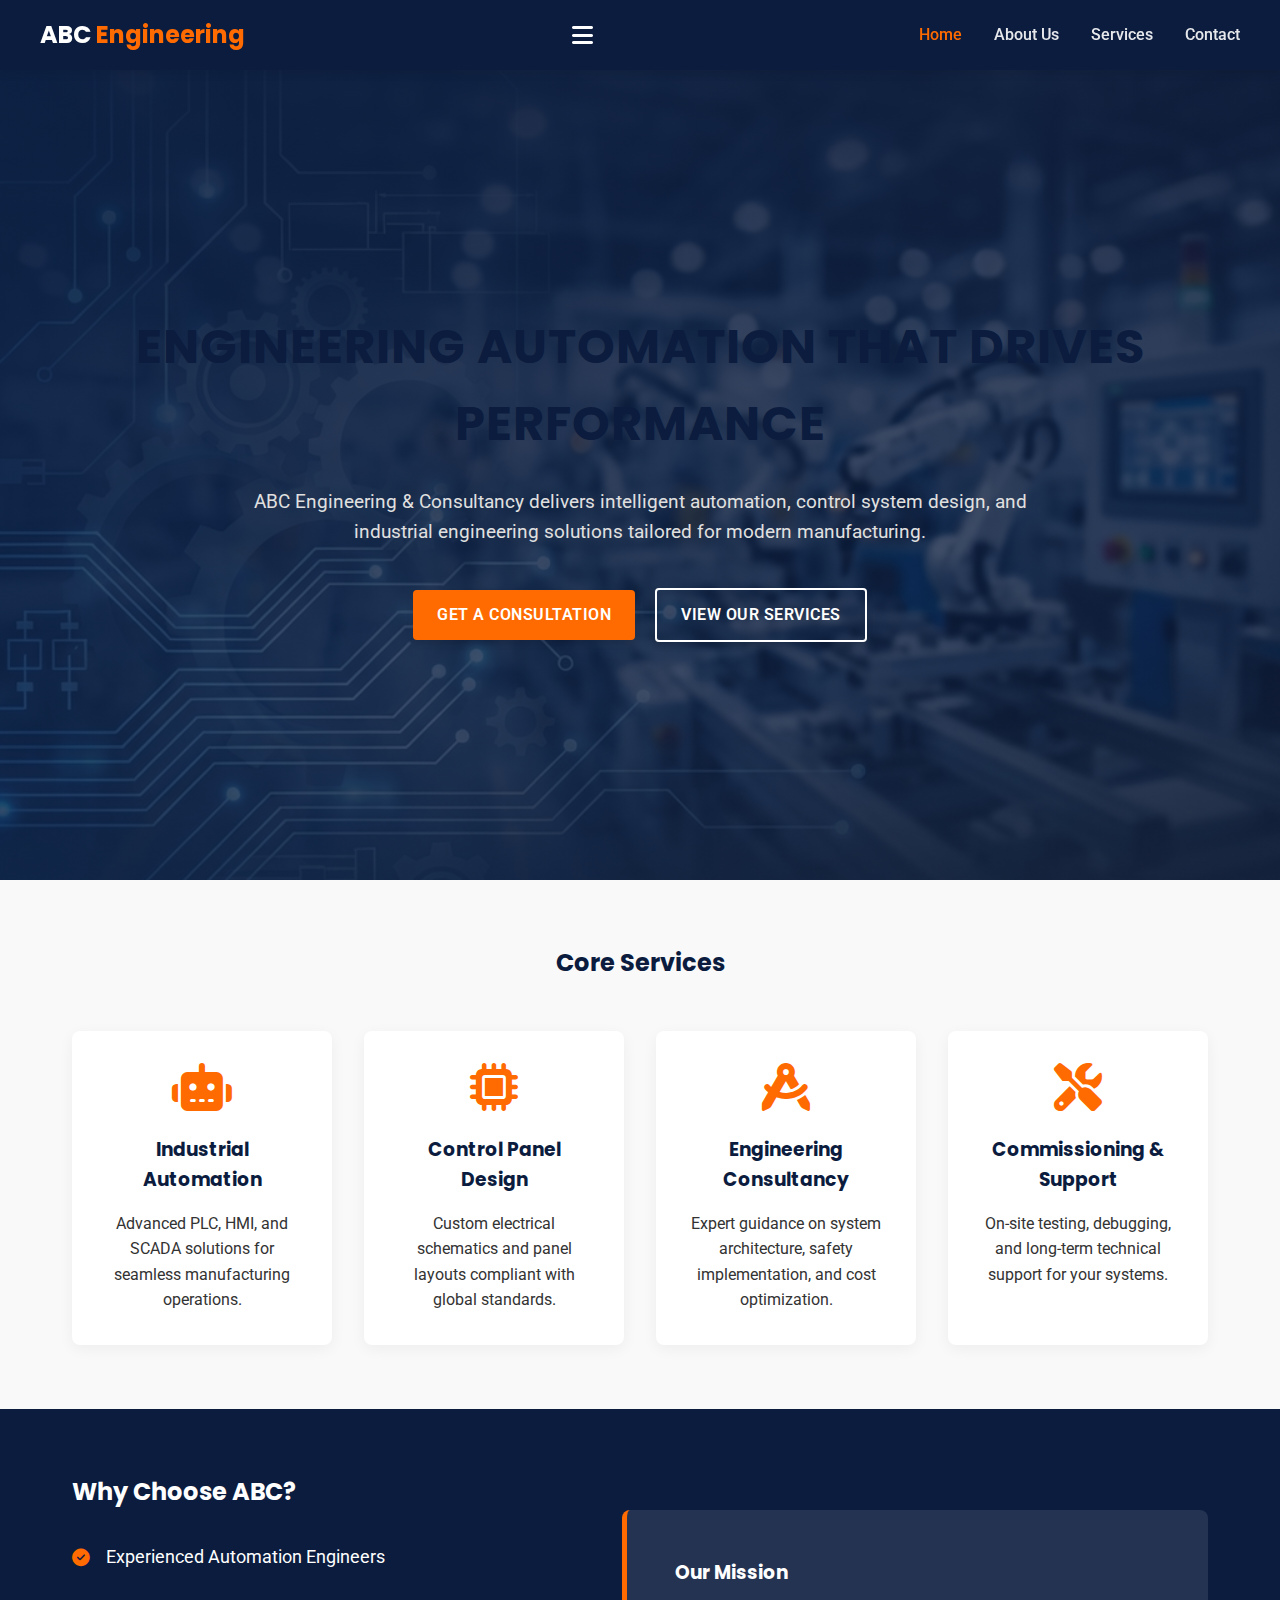
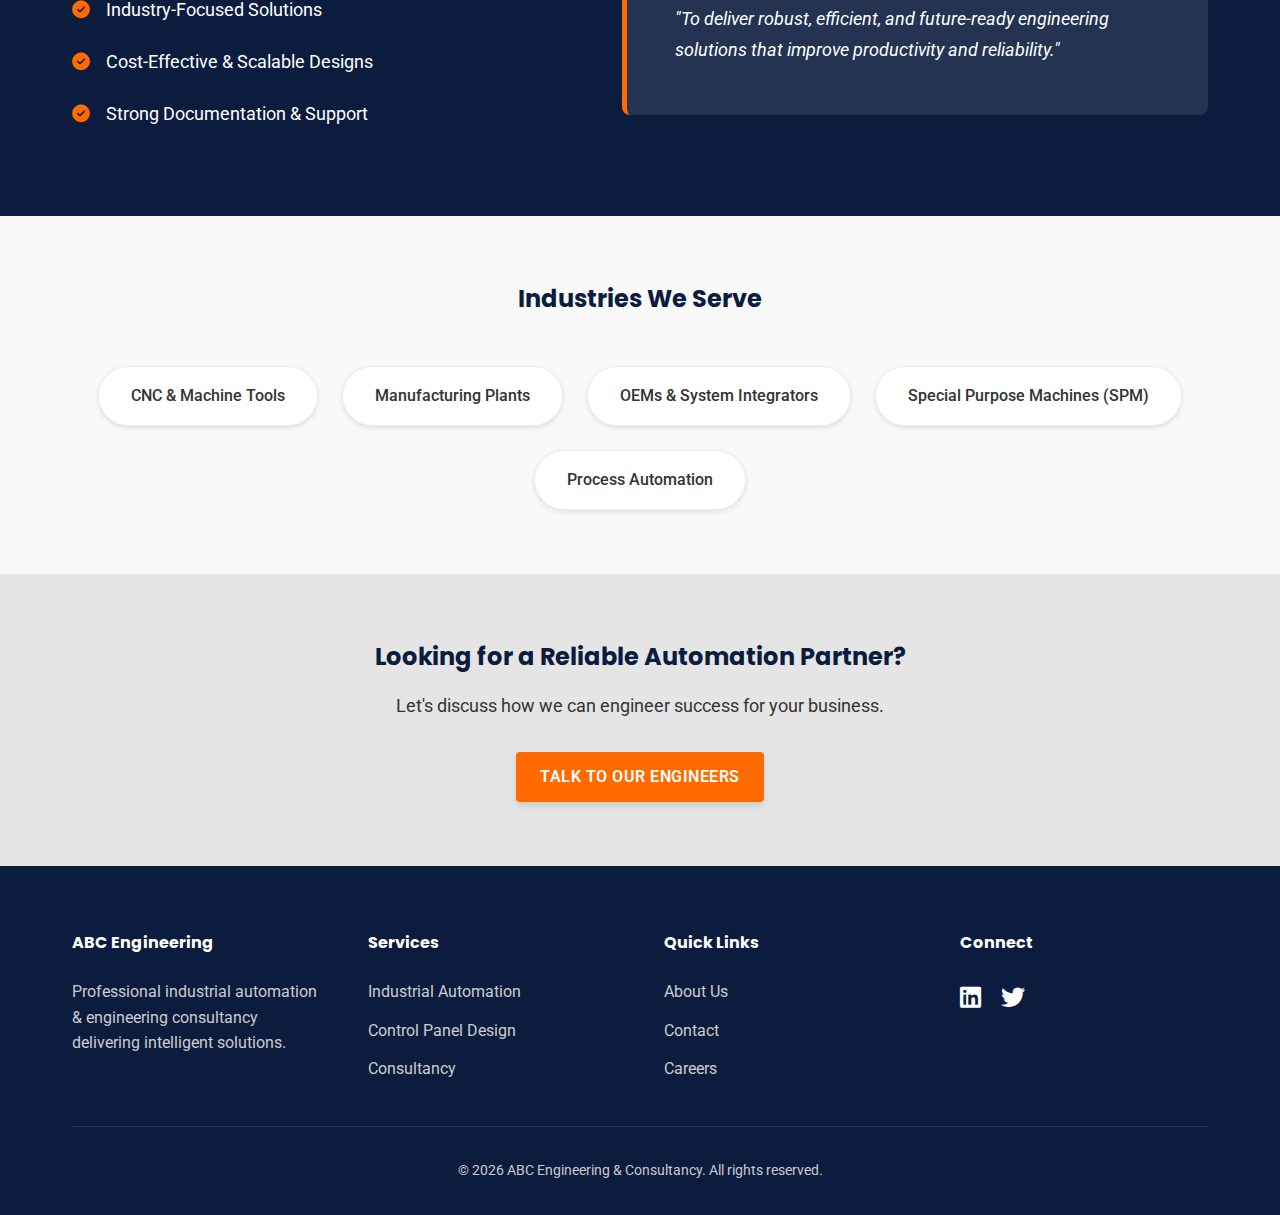
<file: index.html>
<!DOCTYPE html>
<html lang="en">
<head>
    <meta charset="UTF-8">
    <meta name="viewport" content="width=device-width, initial-scale=1.0">
    <title>ABC Engineering & Consultancy | Industrial Automation Solutions</title>
    <!-- Google Fonts -->
    <link rel="preconnect" href="https://fonts.googleapis.com">
    <link rel="preconnect" href="https://fonts.gstatic.com" crossorigin>
    <link href="https://fonts.googleapis.com/css2?family=Poppins:wght@400;500;600;700&family=Roboto:wght@300;400;500;700&display=swap" rel="stylesheet">
    <!-- Font Awesome -->
    <link rel="stylesheet" href="https://cdnjs.cloudflare.com/ajax/libs/font-awesome/6.4.0/css/all.min.css">
    <!-- Custom CSS -->
    <link rel="stylesheet" href="css/style.css">
</head>
<body>
    <!-- Header -->
    <header>
        <div class="container navbar">
            <a href="index.html" class="logo">ABC <span>Engineering</span></a>
            <div class="mobile-menu-btn">
                <i class="fas fa-bars"></i>
            </div>
            <nav class="nav-links">
                <a href="index.html" class="active">Home</a>
                <a href="about.html">About Us</a>
                <a href="services.html">Services</a>
                <a href="contact.html">Contact</a>
            </nav>
        </div>
    </header>

    <!-- Hero Section -->
    <section class="hero" style="background: linear-gradient(rgba(11, 28, 62, 0.85), rgba(11, 28, 62, 0.7)), url('images/hero_bg.png'); background-size: cover; background-position: center; height: 90vh; display: flex; align-items: center; color: white; text-align: center;">
        <div class="container">
            <h1 style="font-size: 3rem; margin-bottom: 1.5rem; text-transform: uppercase; letter-spacing: 1px;">Engineering Automation that Drives Performance</h1>
            <p style="font-size: 1.2rem; max-width: 800px; margin: 0 auto 2.5rem; color: #e0e0e0;">ABC Engineering & Consultancy delivers intelligent automation, control system design, and industrial engineering solutions tailored for modern manufacturing.</p>
            <div class="cta-group">
                <a href="contact.html" class="btn primary-btn" style="margin-right: 1rem;">Get a Consultation</a>
                <a href="services.html" class="btn secondary-btn">View Our Services</a>
            </div>
        </div>
    </section>

    <!-- Core Services Snapshot -->
    <section class="section-padding">
        <div class="container">
            <h2 style="text-align: center; margin-bottom: 3rem;">Core Services</h2>
            <div style="display: grid; grid-template-columns: repeat(auto-fit, minmax(240px, 1fr)); gap: 2rem;">
                <!-- Service 1 -->
                <div style="background: white; padding: 2rem; border-radius: 8px; box-shadow: 0 4px 15px rgba(0,0,0,0.05); text-align: center; transition: transform 0.3s ease;">
                    <i class="fas fa-robot" style="font-size: 3rem; color: var(--accent-color); margin-bottom: 1.5rem;"></i>
                    <h3>Industrial Automation</h3>
                    <p>Advanced PLC, HMI, and SCADA solutions for seamless manufacturing operations.</p>
                </div>
                <!-- Service 2 -->
                <div style="background: white; padding: 2rem; border-radius: 8px; box-shadow: 0 4px 15px rgba(0,0,0,0.05); text-align: center; transition: transform 0.3s ease;">
                    <i class="fas fa-microchip" style="font-size: 3rem; color: var(--accent-color); margin-bottom: 1.5rem;"></i>
                    <h3>Control Panel Design</h3>
                    <p>Custom electrical schematics and panel layouts compliant with global standards.</p>
                </div>
                <!-- Service 3 -->
                <div style="background: white; padding: 2rem; border-radius: 8px; box-shadow: 0 4px 15px rgba(0,0,0,0.05); text-align: center; transition: transform 0.3s ease;">
                    <i class="fas fa-drafting-compass" style="font-size: 3rem; color: var(--accent-color); margin-bottom: 1.5rem;"></i>
                    <h3>Engineering Consultancy</h3>
                    <p>Expert guidance on system architecture, safety implementation, and cost optimization.</p>
                </div>
                <!-- Service 4 -->
                <div style="background: white; padding: 2rem; border-radius: 8px; box-shadow: 0 4px 15px rgba(0,0,0,0.05); text-align: center; transition: transform 0.3s ease;">
                    <i class="fas fa-tools" style="font-size: 3rem; color: var(--accent-color); margin-bottom: 1.5rem;"></i>
                    <h3>Commissioning & Support</h3>
                    <p>On-site testing, debugging, and long-term technical support for your systems.</p>
                </div>
            </div>
        </div>
    </section>

    <!-- Why ABC Section -->
    <section class="section-padding" style="background-color: var(--primary-color); color: white;">
        <div class="container">
            <div style="display: flex; flex-wrap: wrap; align-items: center; gap: 4rem;">
                <div style="flex: 1;">
                    <h2 style="color: white; margin-bottom: 2rem;">Why Choose ABC?</h2>
                    <ul style="font-size: 1.1rem;">
                        <li style="margin-bottom: 1.5rem; display: flex; align-items: center;"><i class="fas fa-check-circle" style="color: var(--accent-color); margin-right: 1rem;"></i> Experienced Automation Engineers</li>
                        <li style="margin-bottom: 1.5rem; display: flex; align-items: center;"><i class="fas fa-check-circle" style="color: var(--accent-color); margin-right: 1rem;"></i> Industry-Focused Solutions</li>
                        <li style="margin-bottom: 1.5rem; display: flex; align-items: center;"><i class="fas fa-check-circle" style="color: var(--accent-color); margin-right: 1rem;"></i> Cost-Effective & Scalable Designs</li>
                        <li style="margin-bottom: 1.5rem; display: flex; align-items: center;"><i class="fas fa-check-circle" style="color: var(--accent-color); margin-right: 1rem;"></i> Strong Documentation & Support</li>
                    </ul>
                </div>
                <div style="flex: 1; background: rgba(255,255,255,0.1); padding: 3rem; border-radius: 8px; border-left: 5px solid var(--accent-color);">
                    <h3 style="color: white; margin-bottom: 1rem;">Our Mission</h3>
                    <p style="font-style: italic; font-size: 1.1rem; line-height: 1.8;">"To deliver robust, efficient, and future-ready engineering solutions that improve productivity and reliability."</p>
                </div>
            </div>
        </div>
    </section>

    <!-- Industries Served -->
    <section class="section-padding">
        <div class="container">
            <h2 style="text-align: center; margin-bottom: 3rem;">Industries We Serve</h2>
            <div style="display: flex; flex-wrap: wrap; justify-content: center; gap: 1.5rem;">
                <span style="background: white; padding: 1rem 2rem; box-shadow: 0 2px 5px rgba(0,0,0,0.1); border-radius: 50px; font-weight: 500; border: 1px solid #eee;">CNC & Machine Tools</span>
                <span style="background: white; padding: 1rem 2rem; box-shadow: 0 2px 5px rgba(0,0,0,0.1); border-radius: 50px; font-weight: 500; border: 1px solid #eee;">Manufacturing Plants</span>
                <span style="background: white; padding: 1rem 2rem; box-shadow: 0 2px 5px rgba(0,0,0,0.1); border-radius: 50px; font-weight: 500; border: 1px solid #eee;">OEMs & System Integrators</span>
                <span style="background: white; padding: 1rem 2rem; box-shadow: 0 2px 5px rgba(0,0,0,0.1); border-radius: 50px; font-weight: 500; border: 1px solid #eee;">Special Purpose Machines (SPM)</span>
                <span style="background: white; padding: 1rem 2rem; box-shadow: 0 2px 5px rgba(0,0,0,0.1); border-radius: 50px; font-weight: 500; border: 1px solid #eee;">Process Automation</span>
            </div>
        </div>
    </section>

    <!-- Call to Action -->
    <section style="background-color: var(--secondary-color); padding: 4rem 0; text-align: center;">
        <div class="container">
            <h2 style="margin-bottom: 1rem;">Looking for a Reliable Automation Partner?</h2>
            <p style="margin-bottom: 2rem; font-size: 1.1rem;">Let's discuss how we can engineer success for your business.</p>
            <a href="contact.html" class="btn primary-btn">Talk to Our Engineers</a>
        </div>
    </section>

    <!-- Footer -->
    <footer>
        <div class="container">
            <div class="footer-grid">
                <div class="footer-col">
                    <h4>ABC Engineering</h4>
                    <p>Professional industrial automation & engineering consultancy delivering intelligent solutions.</p>
                </div>
                <div class="footer-col">
                    <h4>Services</h4>
                    <ul class="footer-links">
                        <li><a href="services.html">Industrial Automation</a></li>
                        <li><a href="services.html">Control Panel Design</a></li>
                        <li><a href="services.html">Consultancy</a></li>
                    </ul>
                </div>
                <div class="footer-col">
                    <h4>Quick Links</h4>
                    <ul class="footer-links">
                        <li><a href="about.html">About Us</a></li>
                        <li><a href="contact.html">Contact</a></li>
                        <li><a href="#">Careers</a></li>
                    </ul>
                </div>
                <div class="footer-col">
                    <h4>Connect</h4>
                    <div class="social-icons">
                        <a href="#"><i class="fab fa-linkedin"></i></a>
                        <a href="#"><i class="fab fa-twitter"></i></a>
                    </div>
                </div>
            </div>
            <div class="copyright">
                <p>&copy; 2026 ABC Engineering & Consultancy. All rights reserved.</p>
            </div>
        </div>
    </footer>

    <script src="js/script.js"></script>
</body>
</html>
</file>
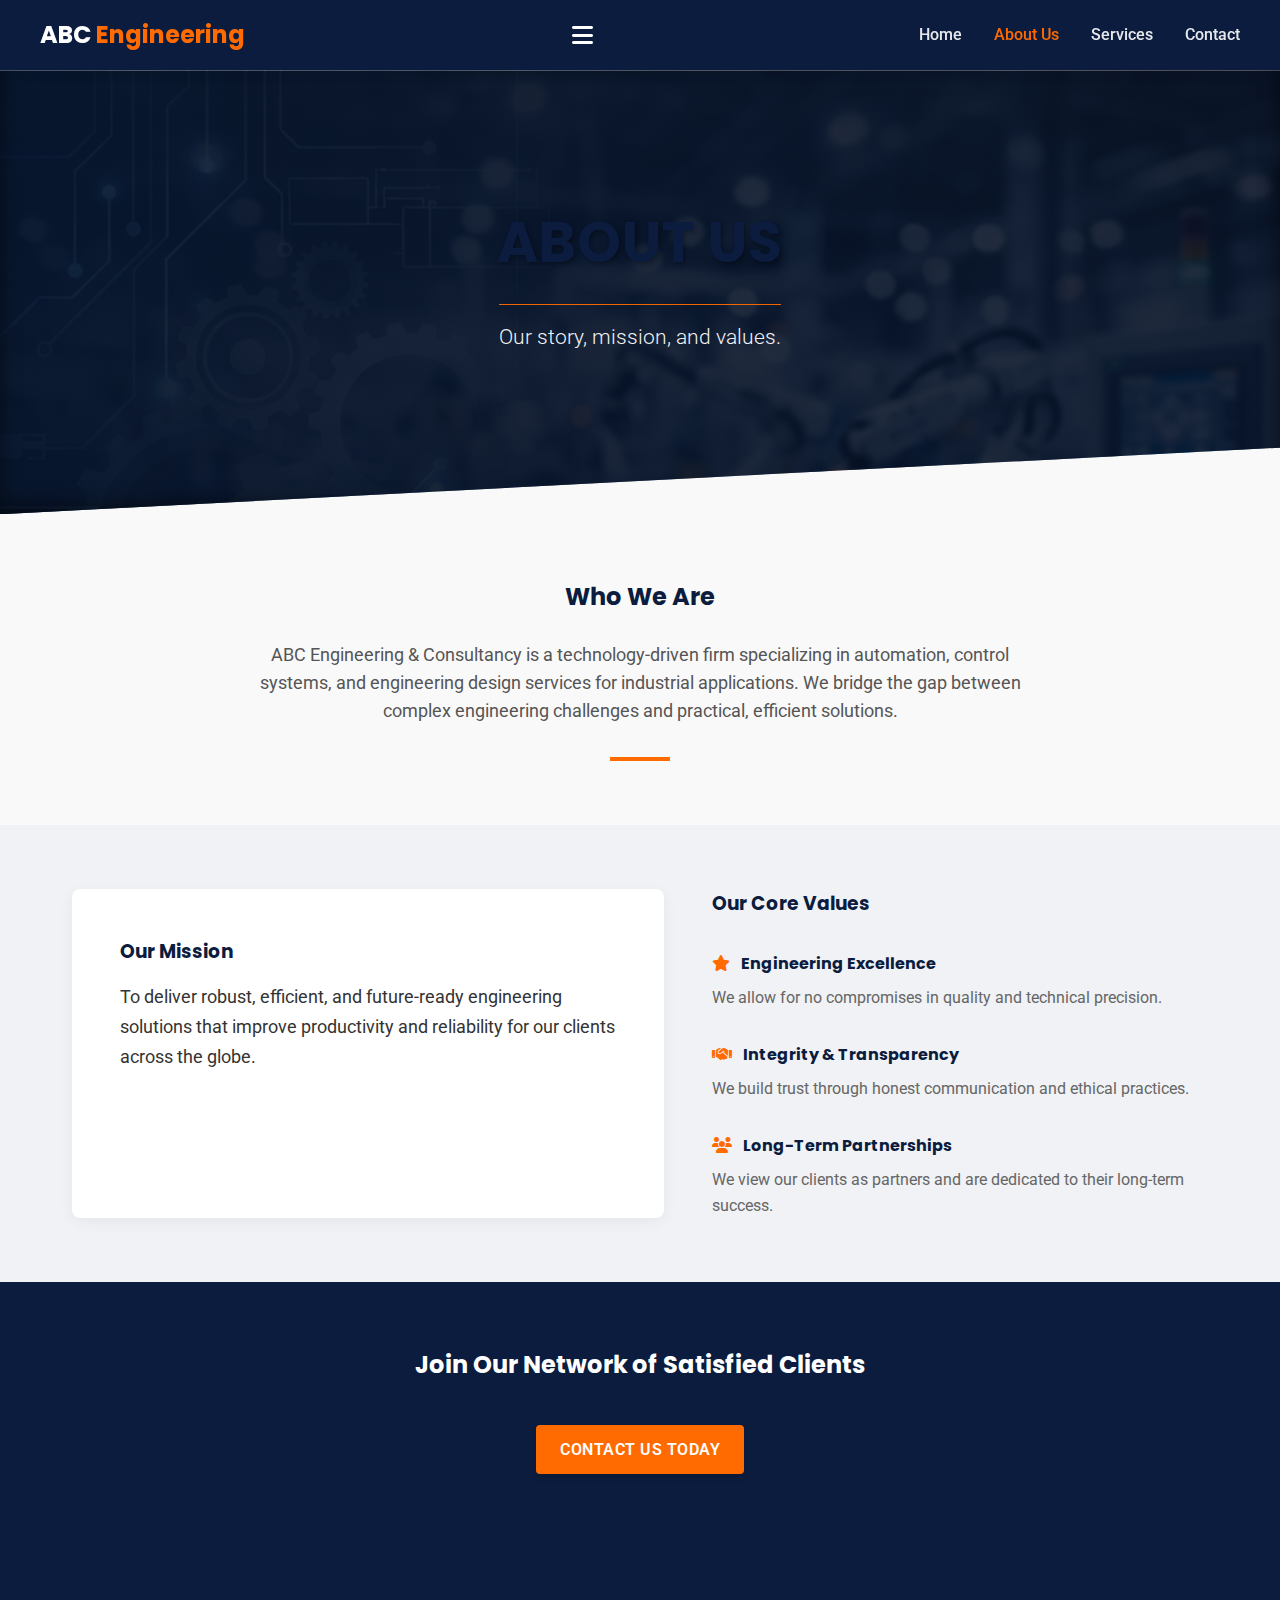
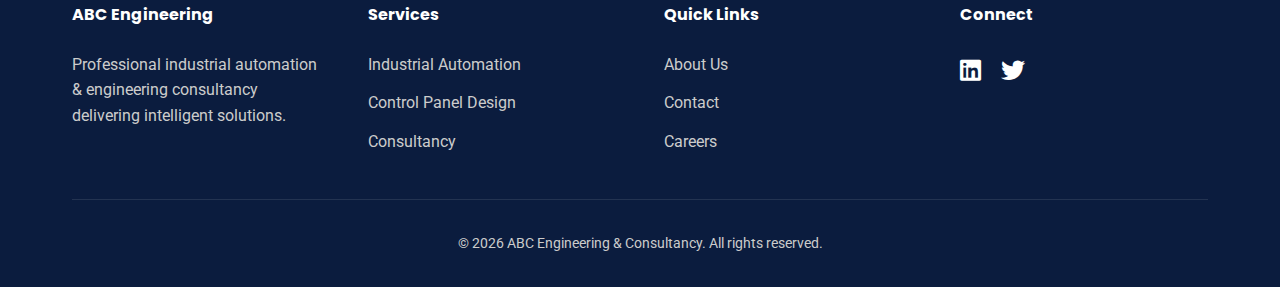
<file: about.html>
<!DOCTYPE html>
<html lang="en">

<head>
    <meta charset="UTF-8">
    <meta name="viewport" content="width=device-width, initial-scale=1.0">
    <title>About Us | ABC Engineering & Consultancy</title>
    <!-- Google Fonts -->
    <link rel="preconnect" href="https://fonts.googleapis.com">
    <link rel="preconnect" href="https://fonts.gstatic.com" crossorigin>
    <link
        href="https://fonts.googleapis.com/css2?family=Poppins:wght@400;500;600;700&family=Roboto:wght@300;400;500;700&display=swap"
        rel="stylesheet">
    <!-- Font Awesome -->
    <link rel="stylesheet" href="https://cdnjs.cloudflare.com/ajax/libs/font-awesome/6.4.0/css/all.min.css">
    <!-- Custom CSS -->
    <link rel="stylesheet" href="css/style.css">
</head>

<body>
    <!-- Header -->
    <header>
        <div class="container navbar">
            <a href="index.html" class="logo">ABC <span>Engineering</span></a>
            <div class="mobile-menu-btn">
                <i class="fas fa-bars"></i>
            </div>
            <nav class="nav-links">
                <a href="index.html">Home</a>
                <a href="about.html" class="active">About Us</a>
                <a href="services.html">Services</a>
                <a href="contact.html">Contact</a>
            </nav>
        </div>
    </header>

    <!-- Page Header -->
    <section class="page-header"
        style="background-color: var(--primary-color); padding: 4rem 0; color: white; text-align: center;">
        <div class="container">
            <h1>About Us</h1>
            <p>Our story, mission, and values.</p>
        </div>
    </section>

    <!-- Who We Are -->
    <section class="section-padding">
        <div class="container">
            <div style="max-width: 800px; margin: 0 auto; text-align: center;">
                <h2 style="margin-bottom: 1.5rem;">Who We Are</h2>
                <p style="font-size: 1.1rem; color: #555; margin-bottom: 2rem;">
                    ABC Engineering & Consultancy is a technology-driven firm specializing in automation, control
                    systems, and engineering design services for industrial applications. We bridge the gap between
                    complex engineering challenges and practical, efficient solutions.
                </p>
                <div style="height: 4px; width: 60px; background-color: var(--accent-color); margin: 0 auto;"></div>
            </div>
        </div>
    </section>

    <!-- Mission & Values -->
    <section class="section-padding" style="background-color: #f0f2f5;">
        <div class="container">
            <div style="display: flex; flex-wrap: wrap; gap: 3rem;">
                <div
                    style="flex: 1; background: white; padding: 3rem; border-radius: 8px; box-shadow: 0 4px 15px rgba(0,0,0,0.05);">
                    <h3 style="color: var(--primary-color); margin-bottom: 1rem;">Our Mission</h3>
                    <p style="font-size: 1.1rem; line-height: 1.7;">To deliver robust, efficient, and future-ready
                        engineering solutions that improve productivity and reliability for our clients across the
                        globe.</p>
                </div>
                <div style="flex: 1;">
                    <h3 style="margin-bottom: 2rem;">Our Core Values</h3>
                    <div style="margin-bottom: 2rem;">
                        <h4 style="margin-bottom: 0.5rem;"><i class="fas fa-star"
                                style="color: var(--accent-color); margin-right: 0.5rem;"></i> Engineering Excellence
                        </h4>
                        <p style="color: #666;">We allow for no compromises in quality and technical precision.</p>
                    </div>
                    <div style="margin-bottom: 2rem;">
                        <h4 style="margin-bottom: 0.5rem;"><i class="fas fa-handshake"
                                style="color: var(--accent-color); margin-right: 0.5rem;"></i> Integrity & Transparency
                        </h4>
                        <p style="color: #666;">We build trust through honest communication and ethical practices.</p>
                    </div>
                    <div>
                        <h4 style="margin-bottom: 0.5rem;"><i class="fas fa-users"
                                style="color: var(--accent-color); margin-right: 0.5rem;"></i> Long-Term Partnerships
                        </h4>
                        <p style="color: #666;">We view our clients as partners and are dedicated to their long-term
                            success.</p>
                    </div>
                </div>
            </div>
        </div>
    </section>

    <!-- Call to Action -->
    <section style="background-color: var(--primary-color); padding: 4rem 0; text-align: center; color: white;">
        <div class="container">
            <h2 style="color: white; margin-bottom: 1rem;">Join Our Network of Satisfied Clients</h2>
            <a href="contact.html" class="btn primary-btn" style="margin-top: 1.5rem;">Contact Us Today</a>
        </div>
    </section>

    <!-- Footer -->
    <footer>
        <div class="container">
            <div class="footer-grid">
                <div class="footer-col">
                    <h4>ABC Engineering</h4>
                    <p>Professional industrial automation & engineering consultancy delivering intelligent solutions.
                    </p>
                </div>
                <div class="footer-col">
                    <h4>Services</h4>
                    <ul class="footer-links">
                        <li><a href="services.html">Industrial Automation</a></li>
                        <li><a href="services.html">Control Panel Design</a></li>
                        <li><a href="services.html">Consultancy</a></li>
                    </ul>
                </div>
                <div class="footer-col">
                    <h4>Quick Links</h4>
                    <ul class="footer-links">
                        <li><a href="about.html">About Us</a></li>
                        <li><a href="contact.html">Contact</a></li>
                        <li><a href="#">Careers</a></li>
                    </ul>
                </div>
                <div class="footer-col">
                    <h4>Connect</h4>
                    <div class="social-icons">
                        <a href="#"><i class="fab fa-linkedin"></i></a>
                        <a href="#"><i class="fab fa-twitter"></i></a>
                    </div>
                </div>
            </div>
            <div class="copyright">
                <p>&copy; 2026 ABC Engineering & Consultancy. All rights reserved.</p>
            </div>
        </div>
    </footer>

    <script src="js/script.js"></script>
</body>

</html>
</file>
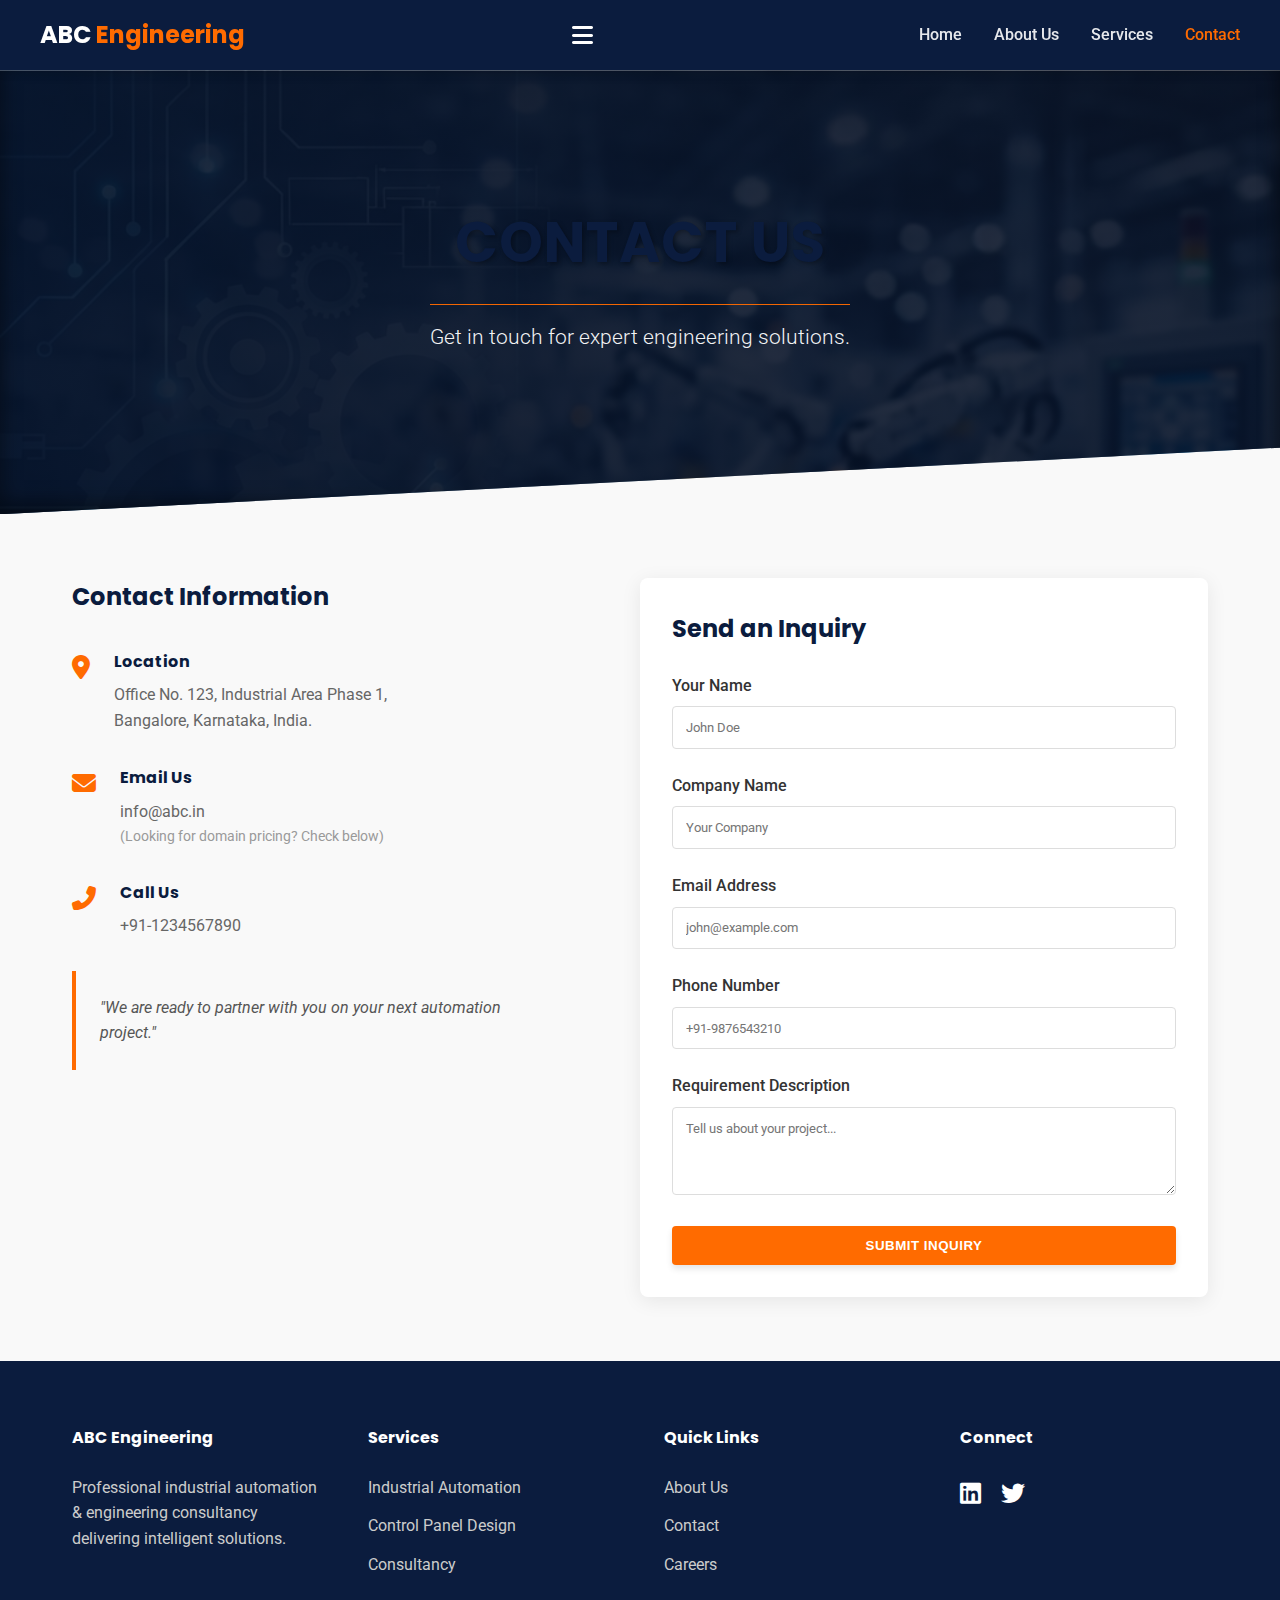
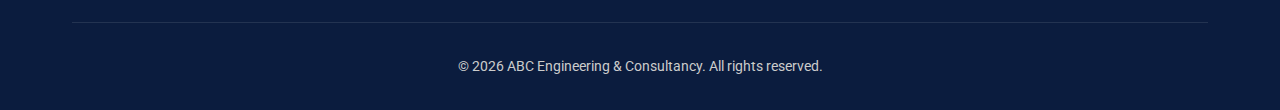
<file: contact.html>
<!DOCTYPE html>
<html lang="en">

<head>
    <meta charset="UTF-8">
    <meta name="viewport" content="width=device-width, initial-scale=1.0">
    <title>Contact Us | ABC Engineering & Consultancy</title>
    <!-- Google Fonts -->
    <link rel="preconnect" href="https://fonts.googleapis.com">
    <link rel="preconnect" href="https://fonts.gstatic.com" crossorigin>
    <link
        href="https://fonts.googleapis.com/css2?family=Poppins:wght@400;500;600;700&family=Roboto:wght@300;400;500;700&display=swap"
        rel="stylesheet">
    <!-- Font Awesome -->
    <link rel="stylesheet" href="https://cdnjs.cloudflare.com/ajax/libs/font-awesome/6.4.0/css/all.min.css">
    <!-- Custom CSS -->
    <link rel="stylesheet" href="css/style.css">
</head>

<body>
    <!-- Header -->
    <header>
        <div class="container navbar">
            <a href="index.html" class="logo">ABC <span>Engineering</span></a>
            <div class="mobile-menu-btn">
                <i class="fas fa-bars"></i>
            </div>
            <nav class="nav-links">
                <a href="index.html">Home</a>
                <a href="about.html">About Us</a>
                <a href="services.html">Services</a>
                <a href="contact.html" class="active">Contact</a>
            </nav>
        </div>
    </header>

    <!-- Page Header -->
    <section class="page-header"
        style="background-color: var(--primary-color); padding: 4rem 0; color: white; text-align: center;">
        <div class="container">
            <h1>Contact Us</h1>
            <p>Get in touch for expert engineering solutions.</p>
        </div>
    </section>

    <!-- Contact Content -->
    <section class="section-padding">
        <div class="container">
            <div style="display: flex; flex-wrap: wrap; gap: 4rem;">

                <!-- Contact Info -->
                <div style="flex: 1; min-width: 300px;">
                    <h2 style="margin-bottom: 2rem; color: var(--primary-color);">Contact Information</h2>

                    <div style="margin-bottom: 2rem; display: flex;">
                        <div style="margin-right: 1.5rem; color: var(--accent-color); font-size: 1.5rem;">
                            <i class="fas fa-map-marker-alt"></i>
                        </div>
                        <div>
                            <h4 style="margin-bottom: 0.5rem;">Location</h4>
                            <p style="color: #666;">Office No. 123, Industrial Area Phase 1,<br>Bangalore, Karnataka,
                                India.</p>
                        </div>
                    </div>

                    <div style="margin-bottom: 2rem; display: flex;">
                        <div style="margin-right: 1.5rem; color: var(--accent-color); font-size: 1.5rem;">
                            <i class="fas fa-envelope"></i>
                        </div>
                        <div>
                            <h4 style="margin-bottom: 0.5rem;">Email Us</h4>
                            <p style="color: #666;">info@abc.in</p>
                            <p style="font-size: 0.9rem; color: #999;">(Looking for domain pricing? Check below)</p>
                        </div>
                    </div>

                    <div style="margin-bottom: 2rem; display: flex;">
                        <div style="margin-right: 1.5rem; color: var(--accent-color); font-size: 1.5rem;">
                            <i class="fas fa-phone-alt"></i>
                        </div>
                        <div>
                            <h4 style="margin-bottom: 0.5rem;">Call Us</h4>
                            <p style="color: #666;">+91-1234567890</p>
                        </div>
                    </div>

                    <div
                        style="background: #f9f9f9; padding: 1.5rem; border-left: 4px solid var(--accent-color); margin-top: 2rem;">
                        <p style="font-style: italic; color: #555;">"We are ready to partner with you on your next
                            automation project."</p>
                    </div>
                </div>

                <!-- Contact Form -->
                <div
                    style="flex: 1; min-width: 300px; background: white; padding: 2rem; border-radius: 8px; box-shadow: 0 4px 20px rgba(0,0,0,0.08);">
                    <h2 style="margin-bottom: 1.5rem;">Send an Inquiry</h2>
                    <form action="process_contact.php" method="POST">
                        <div style="margin-bottom: 1.5rem;">
                            <label style="display: block; margin-bottom: 0.5rem; font-weight: 500;">Your Name</label>
                            <input type="text" name="name" required placeholder="John Doe"
                                style="width: 100%; padding: 0.8rem; border: 1px solid #ddd; border-radius: 4px; font-family: inherit;">
                        </div>

                        <div style="margin-bottom: 1.5rem;">
                            <label style="display: block; margin-bottom: 0.5rem; font-weight: 500;">Company Name</label>
                            <input type="text" name="company" placeholder="Your Company"
                                style="width: 100%; padding: 0.8rem; border: 1px solid #ddd; border-radius: 4px; font-family: inherit;">
                        </div>

                        <div style="margin-bottom: 1.5rem;">
                            <label style="display: block; margin-bottom: 0.5rem; font-weight: 500;">Email
                                Address</label>
                            <input type="email" name="email" required placeholder="john@example.com"
                                style="width: 100%; padding: 0.8rem; border: 1px solid #ddd; border-radius: 4px; font-family: inherit;">
                        </div>

                        <div style="margin-bottom: 1.5rem;">
                            <label style="display: block; margin-bottom: 0.5rem; font-weight: 500;">Phone Number</label>
                            <input type="tel" name="phone" placeholder="+91-9876543210"
                                style="width: 100%; padding: 0.8rem; border: 1px solid #ddd; border-radius: 4px; font-family: inherit;">
                        </div>

                        <div style="margin-bottom: 1.5rem;">
                            <label style="display: block; margin-bottom: 0.5rem; font-weight: 500;">Requirement
                                Description</label>
                            <textarea name="message" required rows="4" placeholder="Tell us about your project..."
                                style="width: 100%; padding: 0.8rem; border: 1px solid #ddd; border-radius: 4px; font-family: inherit; resize: vertical;"></textarea>
                        </div>

                        <button type="submit" class="btn primary-btn" style="width: 100%; border: none;">Submit
                            Inquiry</button>
                    </form>
                </div>

            </div>
        </div>
    </section>

    <!-- Footer -->
    <footer>
        <div class="container">
            <div class="footer-grid">
                <div class="footer-col">
                    <h4>ABC Engineering</h4>
                    <p>Professional industrial automation & engineering consultancy delivering intelligent solutions.
                    </p>
                </div>
                <div class="footer-col">
                    <h4>Services</h4>
                    <ul class="footer-links">
                        <li><a href="services.html">Industrial Automation</a></li>
                        <li><a href="services.html">Control Panel Design</a></li>
                        <li><a href="services.html">Consultancy</a></li>
                    </ul>
                </div>
                <div class="footer-col">
                    <h4>Quick Links</h4>
                    <ul class="footer-links">
                        <li><a href="about.html">About Us</a></li>
                        <li><a href="contact.html">Contact</a></li>
                        <li><a href="#">Careers</a></li>
                    </ul>
                </div>
                <div class="footer-col">
                    <h4>Connect</h4>
                    <div class="social-icons">
                        <a href="#"><i class="fab fa-linkedin"></i></a>
                        <a href="#"><i class="fab fa-twitter"></i></a>
                    </div>
                </div>
            </div>
            <div class="copyright">
                <p>&copy; 2026 ABC Engineering & Consultancy. All rights reserved.</p>
            </div>
        </div>
    </footer>

    <script src="js/script.js"></script>
</body>

</html>
</file>
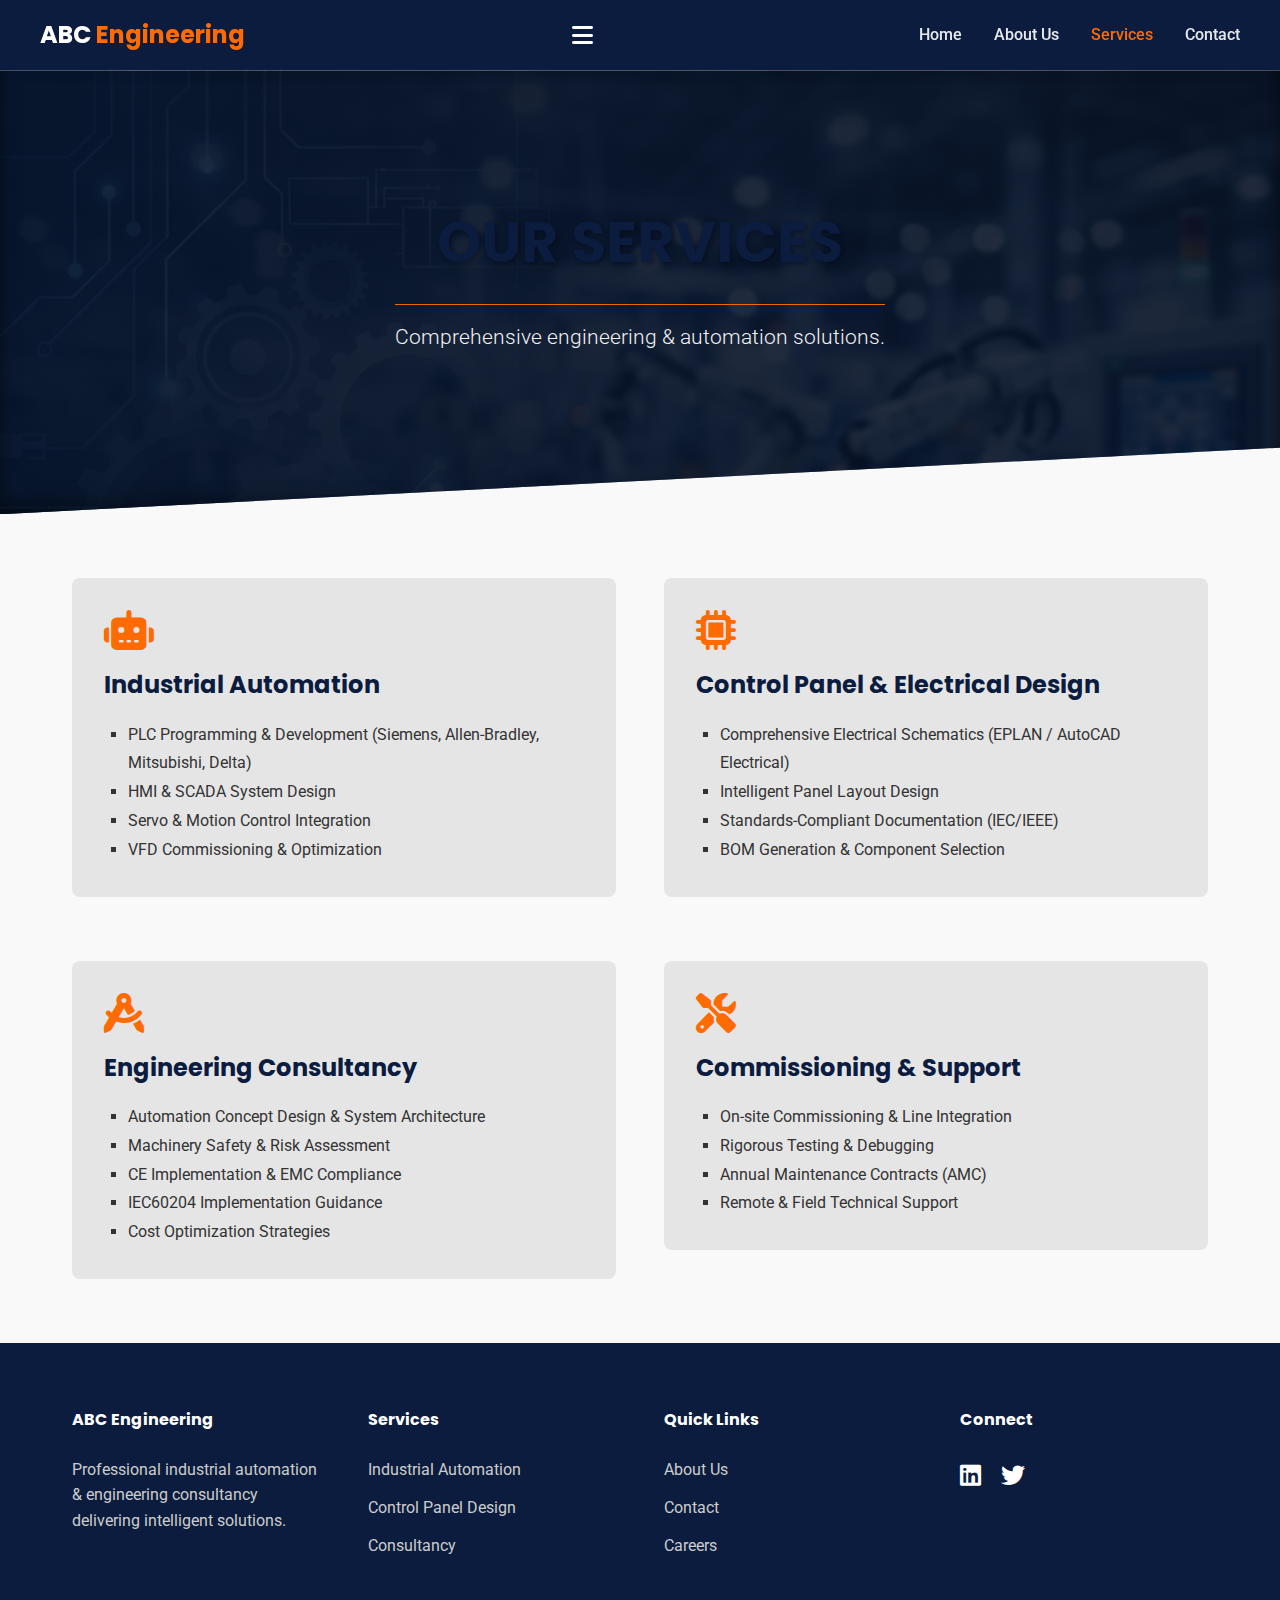
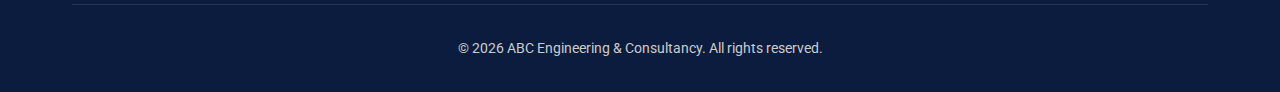
<file: services.html>
<!DOCTYPE html>
<html lang="en">

<head>
    <meta charset="UTF-8">
    <meta name="viewport" content="width=device-width, initial-scale=1.0">
    <title>Our Services | ABC Engineering & Consultancy</title>
    <!-- Google Fonts -->
    <link rel="preconnect" href="https://fonts.googleapis.com">
    <link rel="preconnect" href="https://fonts.gstatic.com" crossorigin>
    <link
        href="https://fonts.googleapis.com/css2?family=Poppins:wght@400;500;600;700&family=Roboto:wght@300;400;500;700&display=swap"
        rel="stylesheet">
    <!-- Font Awesome -->
    <link rel="stylesheet" href="https://cdnjs.cloudflare.com/ajax/libs/font-awesome/6.4.0/css/all.min.css">
    <!-- Custom CSS -->
    <link rel="stylesheet" href="css/style.css">
</head>

<body>
    <!-- Header -->
    <header>
        <div class="container navbar">
            <a href="index.html" class="logo">ABC <span>Engineering</span></a>
            <div class="mobile-menu-btn">
                <i class="fas fa-bars"></i>
            </div>
            <nav class="nav-links">
                <a href="index.html">Home</a>
                <a href="about.html">About Us</a>
                <a href="services.html" class="active">Services</a>
                <a href="contact.html">Contact</a>
            </nav>
        </div>
    </header>

    <!-- Page Header -->
    <section class="page-header"
        style="background-color: var(--primary-color); padding: 4rem 0; color: white; text-align: center;">
        <div class="container">
            <h1>Our Services</h1>
            <p>Comprehensive engineering & automation solutions.</p>
        </div>
    </section>

    <!-- Services Detail -->
    <section class="section-padding">
        <div class="container">

            <!-- Service Block 1 -->
            <div class="service-block"
                style="display: flex; flex-wrap: wrap; gap: 3rem; margin-bottom: 4rem; align-items: flex-start;">
                <div style="flex: 1; min-width: 300px;">
                    <div
                        style="background: var(--secondary-color); color: var(--text-color); padding: 2rem; border-radius: 8px;">
                        <i class="fas fa-robot"
                            style="font-size: 2.5rem; color: var(--accent-color); margin-bottom: 1rem;"></i>
                        <h2 style="margin-bottom: 1rem;">Industrial Automation</h2>
                        <ul style="list-style-type: square; padding-left: 1.5rem; line-height: 1.8;">
                            <li>PLC Programming & Development (Siemens, Allen-Bradley, Mitsubishi, Delta)</li>
                            <li>HMI & SCADA System Design</li>
                            <li>Servo & Motion Control Integration</li>
                            <li>VFD Commissioning & Optimization</li>
                        </ul>
                    </div>
                </div>
                <!-- Service Block 2 -->
                <div style="flex: 1; min-width: 300px;">
                    <div
                        style="background: var(--secondary-color); color: var(--text-color); padding: 2rem; border-radius: 8px;">
                        <i class="fas fa-microchip"
                            style="font-size: 2.5rem; color: var(--accent-color); margin-bottom: 1rem;"></i>
                        <h2 style="margin-bottom: 1rem;">Control Panel & Electrical Design</h2>
                        <ul style="list-style-type: square; padding-left: 1.5rem; line-height: 1.8;">
                            <li>Comprehensive Electrical Schematics (EPLAN / AutoCAD Electrical)</li>
                            <li>Intelligent Panel Layout Design</li>
                            <li>Standards-Compliant Documentation (IEC/IEEE)</li>
                            <li>BOM Generation & Component Selection</li>
                        </ul>
                    </div>
                </div>
            </div>

            <!-- Service Block 3 & 4 -->
            <div class="service-block" style="display: flex; flex-wrap: wrap; gap: 3rem; align-items: flex-start;">
                <div style="flex: 1; min-width: 300px;">
                    <div
                        style="background: var(--secondary-color); color: var(--text-color); padding: 2rem; border-radius: 8px;">
                        <i class="fas fa-drafting-compass"
                            style="font-size: 2.5rem; color: var(--accent-color); margin-bottom: 1rem;"></i>
                        <h2 style="margin-bottom: 1rem;">Engineering Consultancy</h2>
                        <ul style="list-style-type: square; padding-left: 1.5rem; line-height: 1.8;">
                            <li>Automation Concept Design & System Architecture</li>
                            <li>Machinery Safety & Risk Assessment</li>
                            <li>CE Implementation & EMC Compliance</li>
                            <li>IEC60204 Implementation Guidance</li>
                            <li>Cost Optimization Strategies</li>
                        </ul>
                    </div>
                </div>
                <div style="flex: 1; min-width: 300px;">
                    <div
                        style="background: var(--secondary-color); color: var(--text-color); padding: 2rem; border-radius: 8px;">
                        <i class="fas fa-tools"
                            style="font-size: 2.5rem; color: var(--accent-color); margin-bottom: 1rem;"></i>
                        <h2 style="margin-bottom: 1rem;">Commissioning & Support</h2>
                        <ul style="list-style-type: square; padding-left: 1.5rem; line-height: 1.8;">
                            <li>On-site Commissioning & Line Integration</li>
                            <li>Rigorous Testing & Debugging</li>
                            <li>Annual Maintenance Contracts (AMC)</li>
                            <li>Remote & Field Technical Support</li>
                        </ul>
                    </div>
                </div>
            </div>

        </div>
    </section>

    <!-- Footer -->
    <footer>
        <div class="container">
            <div class="footer-grid">
                <div class="footer-col">
                    <h4>ABC Engineering</h4>
                    <p>Professional industrial automation & engineering consultancy delivering intelligent solutions.
                    </p>
                </div>
                <div class="footer-col">
                    <h4>Services</h4>
                    <ul class="footer-links">
                        <li><a href="services.html">Industrial Automation</a></li>
                        <li><a href="services.html">Control Panel Design</a></li>
                        <li><a href="services.html">Consultancy</a></li>
                    </ul>
                </div>
                <div class="footer-col">
                    <h4>Quick Links</h4>
                    <ul class="footer-links">
                        <li><a href="about.html">About Us</a></li>
                        <li><a href="contact.html">Contact</a></li>
                        <li><a href="#">Careers</a></li>
                    </ul>
                </div>
                <div class="footer-col">
                    <h4>Connect</h4>
                    <div class="social-icons">
                        <a href="#"><i class="fab fa-linkedin"></i></a>
                        <a href="#"><i class="fab fa-twitter"></i></a>
                    </div>
                </div>
            </div>
            <div class="copyright">
                <p>&copy; 2026 ABC Engineering & Consultancy. All rights reserved.</p>
            </div>
        </div>
    </footer>

    <script src="js/script.js"></script>
</body>

</html>
</file>
<file: css/style.css>
/* Global Settings & Variables */
:root {
    --primary-color: #0B1C3E;
    /* Dark Blue / Navy */
    --secondary-color: #E5E5E5;
    /* Industrial Grey */
    --accent-color: #FF6B00;
    /* Electric Orange */
    --text-color: #333333;
    --light-text: #FFFFFF;
    --font-heading: 'Poppins', sans-serif;
    --font-body: 'Roboto', sans-serif;
    --spacing-unit: 1rem;
}

/* Reset & Base Styles */
* {
    margin: 0;
    padding: 0;
    box-sizing: border-box;
}

body {
    font-family: var(--font-body);
    background-color: #F9F9F9;
    color: var(--text-color);
    line-height: 1.6;
}

h1,
h2,
h3,
h4,
h5,
h6 {
    font-family: var(--font-heading);
    color: var(--primary-color);
    margin-bottom: 1rem;
    font-weight: 700;
}

a {
    text-decoration: none;
    color: inherit;
    transition: all 0.3s ease;
}

ul {
    list-style: none;
}

img {
    max-width: 100%;
    height: auto;
    display: block;
}

/* Utility Classes */
.container {
    max-width: 1200px;
    margin: 0 auto;
    padding: 0 2rem;
}

.btn {
    display: inline-block;
    padding: 0.75rem 1.5rem;
    border-radius: 4px;
    font-weight: 600;
    text-transform: uppercase;
    letter-spacing: 0.5px;
    cursor: pointer;
    border: none;
}

.primary-btn {
    background-color: var(--accent-color);
    color: var(--light-text);
}

.primary-btn:hover {
    background-color: #e65c00;
}

.secondary-btn {
    background-color: transparent;
    border: 2px solid var(--light-text);
    color: var(--light-text);
}

.secondary-btn:hover {
    background-color: var(--light-text);
    color: var(--primary-color);
}

.section-padding {
    padding: 4rem 0;
}

/* Header & Navigation */
header {
    background-color: var(--primary-color);
    color: var(--light-text);
    position: sticky;
    top: 0;
    z-index: 1000;
    box-shadow: 0 2px 10px rgba(0, 0, 0, 0.1);
}

.navbar {
    display: flex;
    justify-content: space-between;
    align-items: center;
    padding: 1rem 0;
}

.logo {
    font-size: 1.5rem;
    font-weight: 700;
    font-family: var(--font-heading);
    color: var(--light-text);
}

.logo span {
    color: var(--accent-color);
}

.nav-links {
    display: flex;
    gap: 2rem;
}

.nav-links a {
    font-weight: 500;
    font-size: 1rem;
    color: rgba(255, 255, 255, 0.9);
}

.nav-links a:hover,
.nav-links a.active {
    color: var(--accent-color);
}

.mobile-menu-btn {
    display: none;
    font-size: 1.5rem;
    cursor: pointer;
}

/* Footer */
footer {
    background-color: var(--primary-color);
    color: #cccccc;
    padding: 4rem 0 2rem;
}

.footer-grid {
    display: grid;
    grid-template-columns: repeat(auto-fit, minmax(200px, 1fr));
    gap: 3rem;
    margin-bottom: 2rem;
}

.footer-col h4 {
    color: var(--light-text);
    margin-bottom: 1.5rem;
}

.footer-links li {
    margin-bottom: 0.8rem;
}

.footer-links a:hover {
    color: var(--accent-color);
}

.social-icons a {
    font-size: 1.5rem;
    margin-right: 1rem;
    color: var(--light-text);
}

.copyright {
    text-align: center;
    padding-top: 2rem;
    border-top: 1px solid rgba(255, 255, 255, 0.1);
    font-size: 0.9rem;
}

/* Responsiveness */
@media (max-width: 768px) {
    .nav-links {
        display: none;
        flex-direction: column;
        position: absolute;
        top: 100%;
        left: 0;
        right: 0;
        background-color: var(--primary-color);
        text-align: center;
        padding: 1.5rem 0;
        box-shadow: 0 5px 15px rgba(0, 0, 0, 0.2);
        border-top: 1px solid rgba(255, 255, 255, 0.1);
        animation: slideDown 0.3s ease forwards;
    }

    @keyframes slideDown {
        from {
            opacity: 0;
            transform: translateY(-10px);
        }

        to {
            opacity: 1;
            transform: translateY(0);
        }
    }

    .nav-links.active {
        display: flex;
    }

    .nav-links li {
        margin: 1.2rem 0;
    }

    .nav-links a {
        font-size: 1.1rem;
        display: block;
        padding: 0.5rem 0;
    }

    .mobile-menu-btn {
        display: block;
        color: white;
        font-size: 1.8rem;
        cursor: pointer;
        padding: 0.5rem;
        transition: color 0.3s ease;
    }

    .mobile-menu-btn:hover {
        color: var(--accent-color);
    }

    .hero h1 {
        font-size: 2.5rem;
    }
}

/* =========================================
   VISUAL POLISH - CLASSIC HEADER & CARDS
   ========================================= */

/* Modern Page Header with Classic Image Overlay */
.page-header {
    background: linear-gradient(rgba(5, 16, 37, 0.85), rgba(5, 16, 37, 0.9)), url('../images/hero_bg.png');
    background-size: cover;
    background-position: center;
    background-attachment: fixed;
    /* Parallax effect */
    position: relative;
    padding: 8rem 0 10rem !important;
    /* Larger immersive header */
    clip-path: polygon(0 0, 100% 0, 100% 85%, 0 100%);
    overflow: hidden;
    color: white;
    text-align: center;
    box-shadow: inset 0 -10px 20px rgba(0, 0, 0, 0.5);
}

.page-header h1 {
    font-size: 3.5rem;
    font-weight: 700;
    margin-bottom: 1rem;
    letter-spacing: 1px;
    animation: fadeInDown 0.8s ease-out;
    text-shadow: 2px 2px 4px rgba(0, 0, 0, 0.3);
    text-transform: uppercase;
}

.page-header p {
    font-size: 1.3rem;
    opacity: 0.95;
    animation: fadeInUp 0.8s ease-out 0.2s backwards;
    max-width: 700px;
    margin: 0 auto;
    font-weight: 300;
    border-top: 1px solid var(--accent-color);
    padding-top: 1rem;
    display: inline-block;
}

/* Service Card with Image - Enhanced */
.service-card {
    transition: transform 0.3s ease, box-shadow 0.3s ease;
    border-radius: 8px;
    background: white;
    box-shadow: 0 5px 15px rgba(0, 0, 0, 0.05);
}

.service-card:hover {
    transform: translateY(-10px);
    box-shadow: 0 20px 40px rgba(0, 0, 0, 0.15);
}

.service-card-image {
    height: 220px;
    width: 100%;
    object-fit: cover;
    border-radius: 8px 8px 0 0;
    transition: transform 0.5s ease;
}

.service-card:hover .service-card-image {
    transform: scale(1.05);
}

.service-card>div {
    position: relative;
    z-index: 1;
    background: white;
    /* Ensure text covers zoomed image overflow if needed */
    border-radius: 0 0 8px 8px;
}

.nav-links.active {
    display: flex;
}

.mobile-menu-btn {
    display: flex;
}

/* New Animations & Components */

/* Animations */
@keyframes fadeInUp {
    from {
        opacity: 0;
        transform: translateY(20px);
    }

    to {
        opacity: 1;
        transform: translateY(0);
    }
}

.fade-in-up {
    animation: fadeInUp 0.8s ease-out forwards;
    opacity: 0;
    /* Initially hidden */
}

/* Add a class to trigger animation when in view (managed by JS later) */
.animate-on-scroll {
    opacity: 0;
    transform: translateY(20px);
    transition: opacity 0.6s ease-out, transform 0.6s ease-out;
}

.animate-on-scroll.is-visible {
    opacity: 1;
    transform: translateY(0);
}

/* Enhanced Buttons */
.btn {
    transition: all 0.3s ease;
    box-shadow: 0 4px 6px rgba(0, 0, 0, 0.1);
}

.btn:hover {
    transform: translateY(-2px);
    box-shadow: 0 6px 12px rgba(0, 0, 0, 0.15);
}

/* Service Cards Hover Effect */
.service-card {
    background: white;
    padding: 2rem;
    border-radius: 8px;
    box-shadow: 0 4px 15px rgba(0, 0, 0, 0.05);
    text-align: center;
    transition: all 0.3s ease;
}

.service-card:hover {
    transform: translateY(-10px);
    box-shadow: 0 15px 30px rgba(0, 0, 0, 0.1);
}

/* Project Cards */
.project-grid {
    display: grid;
    grid-template-columns: repeat(auto-fit, minmax(300px, 1fr));
    gap: 2rem;
}

.project-card {
    background: white;
    border-radius: 8px;
    overflow: hidden;
    box-shadow: 0 4px 15px rgba(0, 0, 0, 0.05);
    transition: all 0.3s ease;
}

.project-card:hover {
    transform: translateY(-5px);
    box-shadow: 0 10px 25px rgba(0, 0, 0, 0.1);
}

.project-image {
    height: 200px;
    overflow: hidden;
}

.project-image img {
    width: 100%;
    height: 100%;
    object-fit: cover;
    transition: transform 0.5s ease;
}

.project-card:hover .project-image img {
    transform: scale(1.05);
}

.project-content {
    padding: 1.5rem;
}

.project-content h3 {
    margin-bottom: 0.5rem;
    font-size: 1.25rem;
}

/* Testimonials */
.testimonial-grid {
    display: grid;
    grid-template-columns: repeat(auto-fit, minmax(300px, 1fr));
    gap: 2rem;
}

.testimonial-card {
    background: white;
    padding: 2rem;
    border-radius: 8px;
    box-shadow: 0 4px 15px rgba(0, 0, 0, 0.05);
    position: relative;
    border-left: 4px solid var(--accent-color);
}

.testimonial-text {
    font-style: italic;
    margin-bottom: 1.5rem;
    color: #555;
}

.client-info {
    display: flex;
    align-items: center;
}

.client-avatar {
    width: 50px;
    height: 50px;
    background-color: #ddd;
    border-radius: 50%;
    margin-right: 1rem;
    display: flex;
    align-items: center;
    justify-content: center;
    font-weight: bold;
    color: #777;
}

.client-details h5 {
    margin-bottom: 0.2rem;
    font-weight: 700;
}

.client-details span {
    font-size: 0.9rem;
    color: #777;
}

/* Section Title Decoration */
.section-title {
    text-align: center;
    margin-bottom: 3rem;
    position: relative;
    padding-bottom: 1rem;
}


/* Timeline Section */
.timeline {
    position: relative;
    max-width: 800px;
    margin: 0 auto;
}

.timeline::after {
    content: '';
    position: absolute;
    width: 4px;
    background-color: #ddd;
    top: 0;
    bottom: 0;
    left: 50%;
    margin-left: -2px;
}

.timeline-container {
    padding: 10px 40px;
    position: relative;
    background-color: inherit;
    width: 50%;
}

.timeline-container.left {
    left: 0;
}

.timeline-container.right {
    left: 50%;
}

.timeline-content {
    padding: 20px 30px;
    background-color: white;
    position: relative;
    border-radius: 6px;
    box-shadow: 0 4px 15px rgba(0, 0, 0, 0.05);
}

.timeline-container::after {
    content: '';
    position: absolute;
    width: 20px;
    height: 20px;
    right: -10px;
    background-color: white;
    border: 4px solid var(--accent-color);
    top: 15px;
    border-radius: 50%;
    z-index: 1;
}

.timeline-container.right::after {
    left: -10px;
}

/* Team Section */
.team-grid {
    display: grid;
    grid-template-columns: repeat(auto-fit, minmax(250px, 1fr));
    gap: 2rem;
}

.team-card {
    background: white;
    border-radius: 10px;
    overflow: hidden;
    box-shadow: 0 4px 15px rgba(0, 0, 0, 0.05);
    text-align: center;
    transition: transform 0.3s ease;
}

.team-card:hover {
    transform: translateY(-5px);
}

.team-img {
    height: 250px;
    overflow: hidden;
}

.team-img img {
    width: 100%;
    height: 100%;
    object-fit: cover;
}

.team-info {
    padding: 1.5rem;
}

.team-info h3 {
    margin-bottom: 0.5rem;
    color: var(--primary-color);
}

.team-info p {
    color: var(--accent-color);
    font-weight: 500;
    margin-bottom: 0.5rem;
}

/* Clients Grid */
.clients-grid {
    display: grid;
    grid-template-columns: repeat(auto-fit, minmax(150px, 1fr));
    gap: 2rem;
    align-items: center;
}

.client-logo-box {
    background: white;
    height: 100px;
    display: flex;
    align-items: center;
    justify-content: center;
    border-radius: 8px;
    box-shadow: 0 2px 5px rgba(0, 0, 0, 0.05);
    border: 1px solid #eee;
    padding: 1rem;
    transition: all 0.3s ease;
}

.client-logo-box:hover {
    box-shadow: 0 5px 15px rgba(0, 0, 0, 0.1);
    transform: scale(1.05);
}

.client-logo-box img {
    max-height: 100%;
    max-width: 100%;
    filter: grayscale(100%);
    opacity: 0.7;
    transition: all 0.3s ease;
}

.client-logo-box:hover img {
    filter: grayscale(0%);
    opacity: 1;
}

/* Contact Form Redesign */
.modern-form .form-group {
    position: relative;
    margin-bottom: 2rem;
}

.modern-form input,
.modern-form textarea {
    width: 100%;
    padding: 10px 0;
    font-size: 16px;
    color: #333;
    margin-bottom: 5px;
    border: none;
    border-bottom: 2px solid #ddd;
    outline: none;
    background: transparent;
    transition: border-color 0.3s;
}

.modern-form label {
    position: absolute;
    top: 10px;
    left: 0;
    font-size: 16px;
    color: #999;
    pointer-events: none;
    transition: 0.3s ease all;
}

.modern-form input:focus,
.modern-form textarea:focus,
.modern-form input:valid,
.modern-form textarea:valid {
    border-bottom-color: var(--accent-color);
}

.modern-form input:focus~label,
.modern-form textarea:focus~label,
.modern-form input:valid~label,
.modern-form textarea:valid~label {
    top: -20px;
    font-size: 12px;
    color: var(--accent-color);
    font-weight: bold;
}

@media (max-width: 768px) {
    .timeline::after {
        left: 31px;
    }

    .timeline-container {
        width: 100%;
        padding-left: 70px;
        padding-right: 25px;
    }

    .timeline-container::after {
        left: 21px;
    }

    .timeline-container.right {
        left: 0%;
    }
}
</file>
